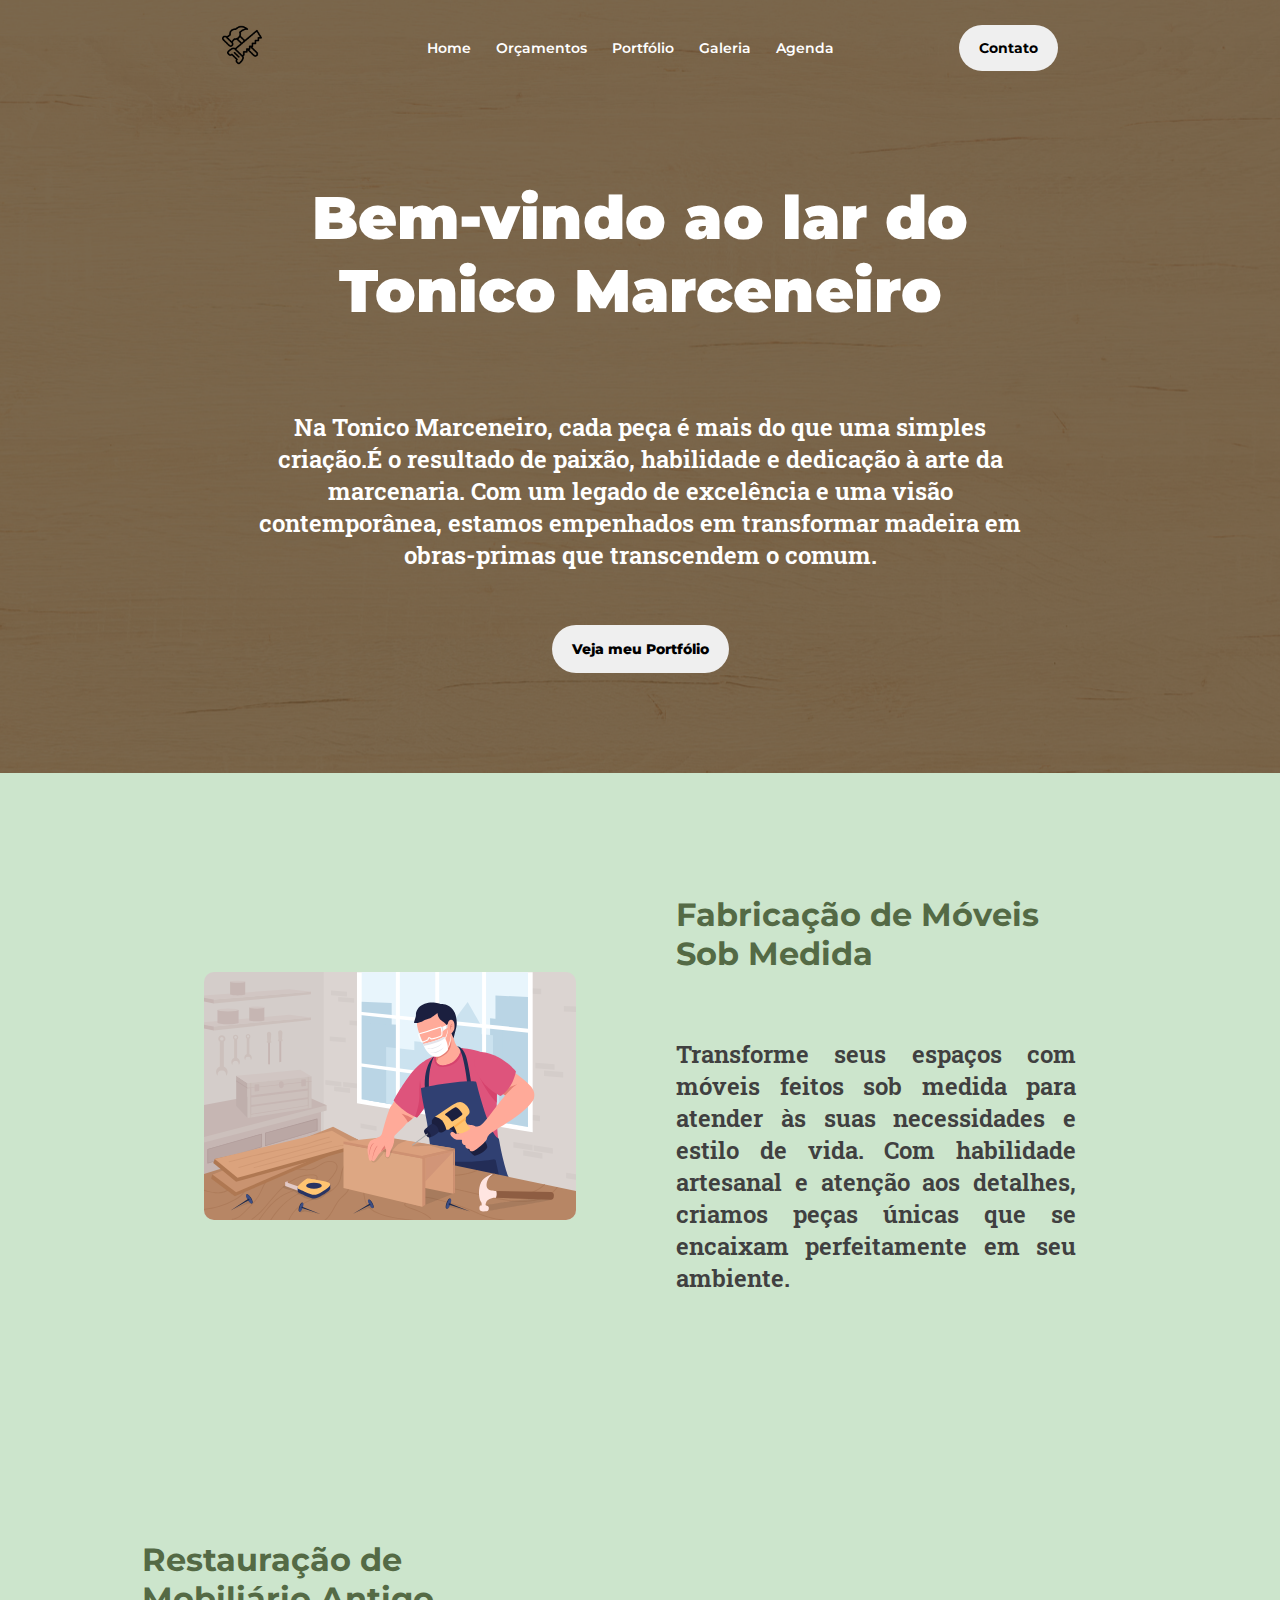
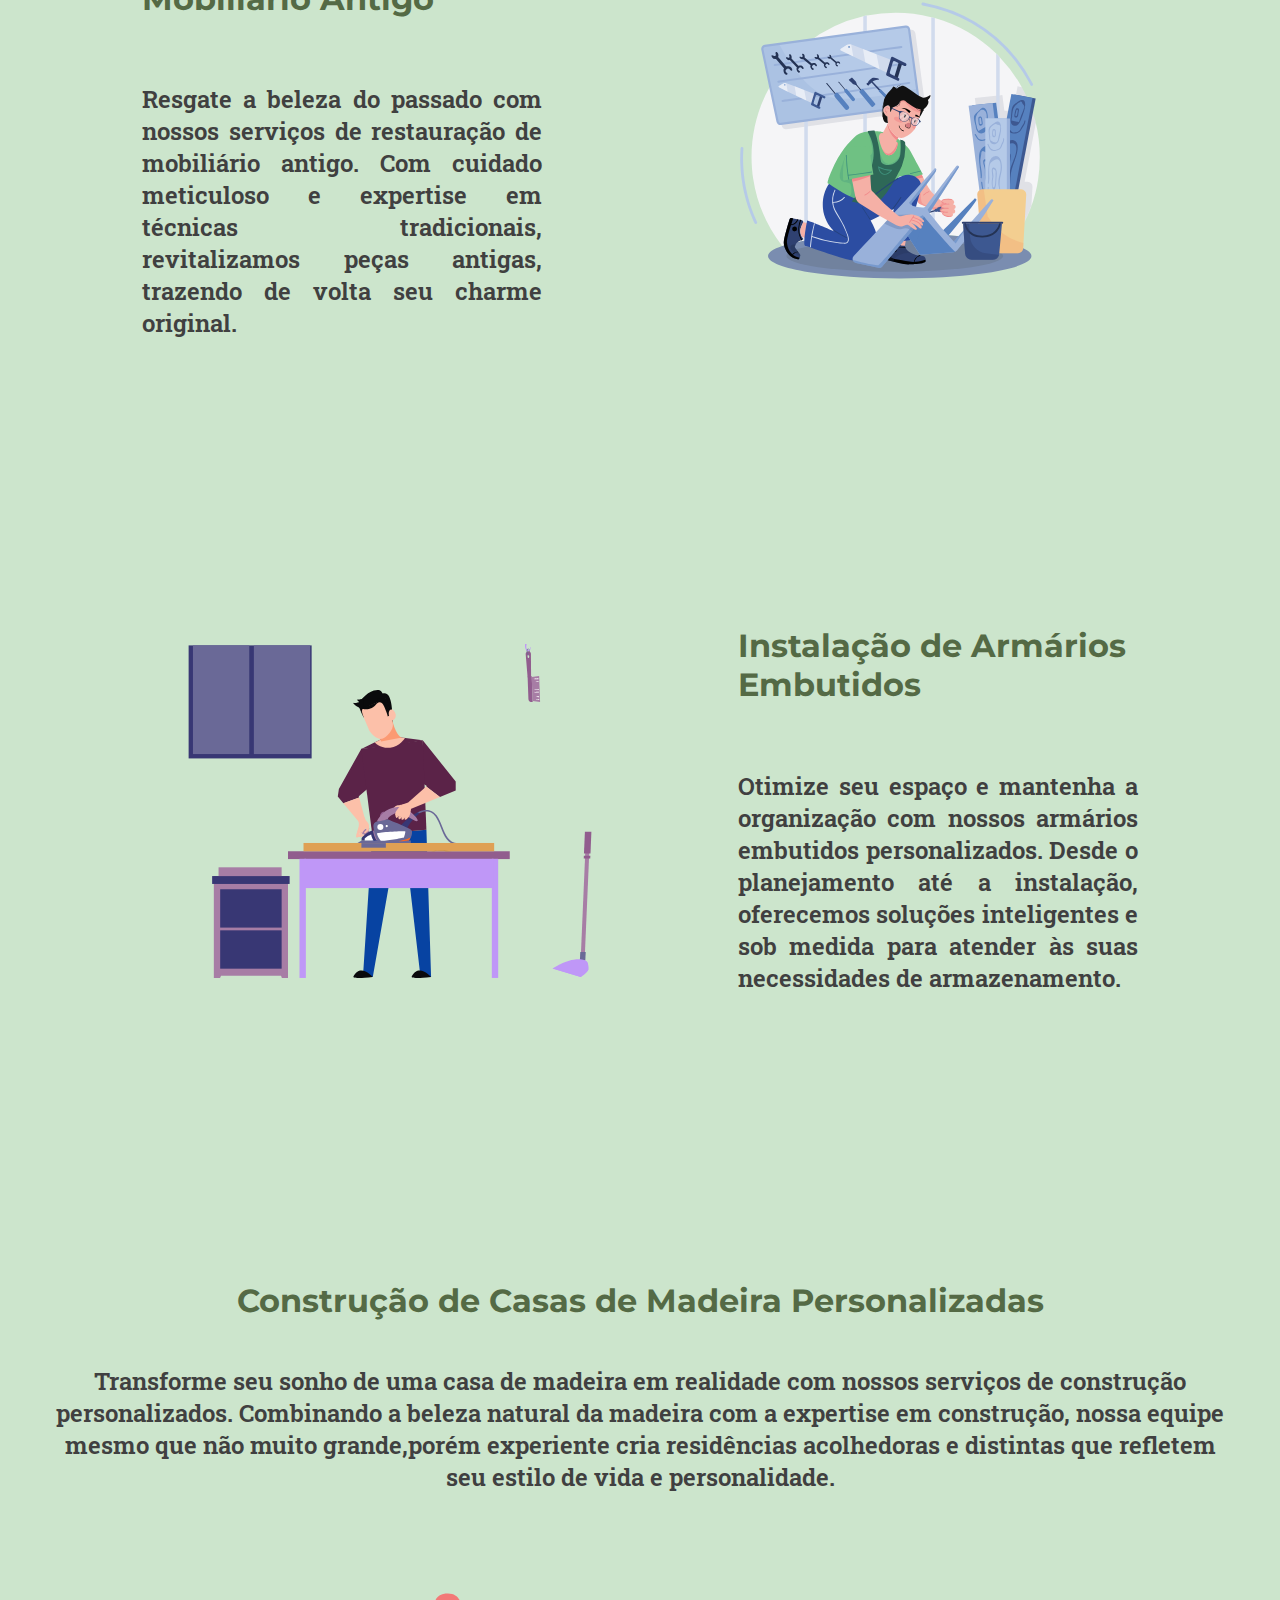
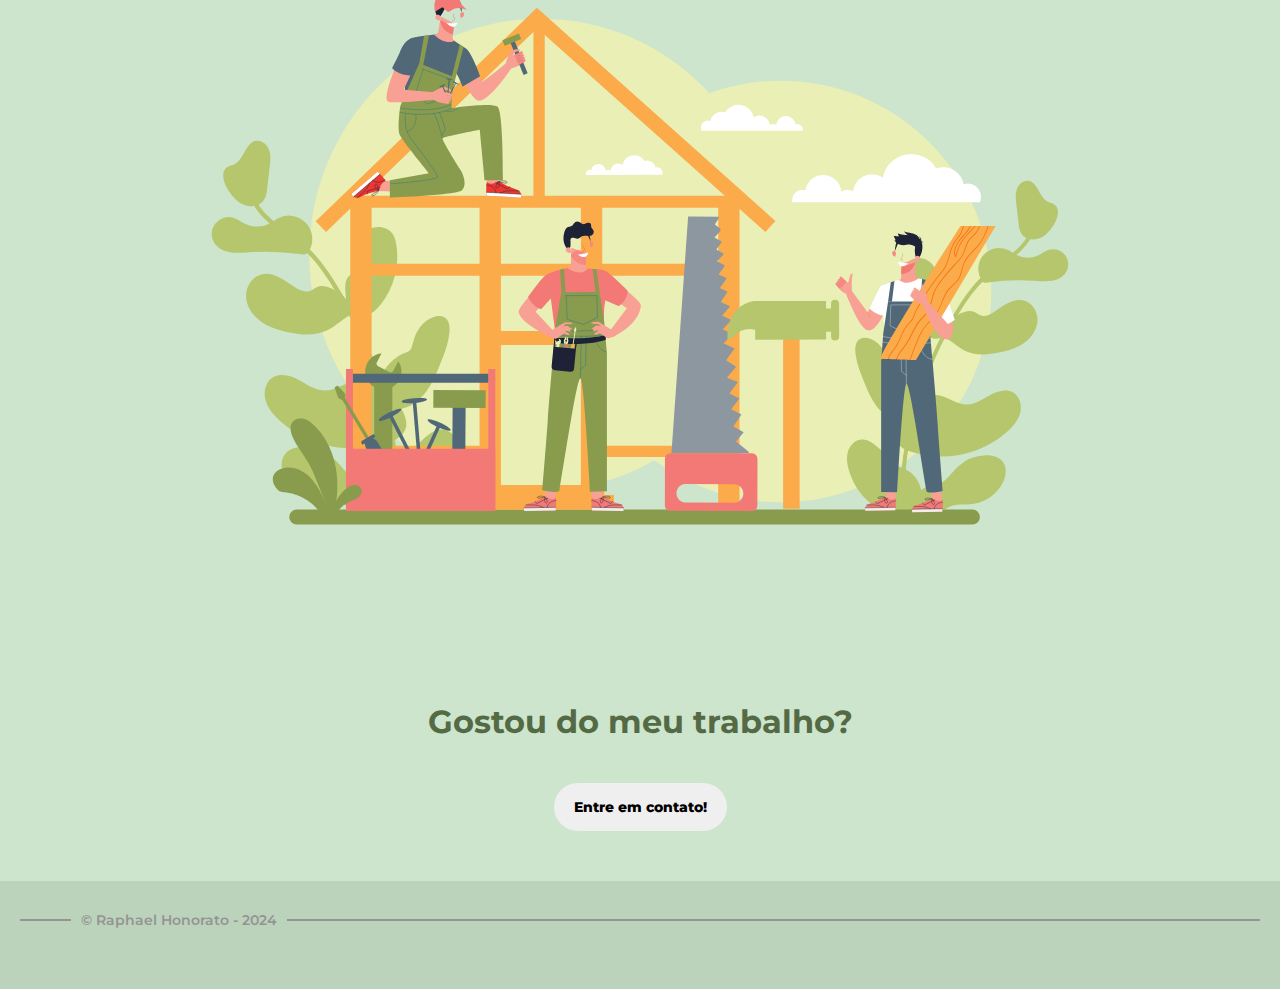
<file: index.html>
<!--

Disciplina: Web Standards
Autor: Raphael Honorato e Silva
Curso: Sistemas para Internet
Data: 03/03/2024

-->

<!DOCTYPE html>
<html lang="pt-br">

<head>
    <link rel="stylesheet" href="./css/fonts.css">
    <link rel="stylesheet" href="./css/index.css">
    <link rel="shortcut icon" href="./assets/images/logo-tools.png" type="image/x-icon">
    <title>Tonico Marceneiro</title>
</head>

<body>
    <div class="container-menu">

        <div class="menu">
            <a href="#"><img id="logo" src="./assets/images/logo-tools.png"></a>


            <ul class="lista-menu">
                <li><a href="#">Home</a> </li>
                <li><a href="#">Orçamentos</a></li>
                <li><a href="#">Portfólio</a></li>
                <li><a href="#">Galeria</a></li>
                <li><a href="#">Agenda</a></li>
            </ul>

            <button id="entrar">Contato</button>
        </div>

        <div class="textos">
            <h1 id="imagine">
                Bem-vindo ao lar do Tonico Marceneiro</h1>

            <p id="texto-principal">
                Na Tonico Marceneiro, cada peça é mais do que uma simples criação.É o resultado de paixão, habilidade e
                dedicação à arte da marcenaria. Com um legado de excelência e uma visão contemporânea, estamos
                empenhados em transformar madeira em obras-primas que transcendem o comum.
            </p>
        </div>

        <button id="botao-textos">Veja meu Portfólio</button>


    </div>

    <div class="container-chat branco">

        <img id="sob-medida" src="./assets/images/moveis.svg">
        <div class="textos">

            <h1>Fabricação de Móveis Sob Medida</h1>

            <p>Transforme seus espaços com móveis feitos sob medida para atender às suas necessidades e estilo de vida.
                Com habilidade artesanal e atenção aos detalhes, criamos peças únicas que se encaixam perfeitamente em
                seu ambiente.</p>

        </div>
    </div>

    <div id="facil" class="container-chat">


        <div class="textos">

            <h1>Restauração de Mobiliário Antigo</h1>

            <p>Resgate a beleza do passado com nossos serviços de restauração de mobiliário antigo. Com cuidado
                meticuloso e expertise em técnicas tradicionais, revitalizamos peças antigas, trazendo de volta seu
                charme original.</p>

        </div>
        <img id="restauracao" src="./assets/images/restauracao.svg">

    </div>

    <div class="container-chat branco">

        <img id="armarios" src="./assets/images/armarios.svg">
        <div class="textos">

            <h1>Instalação de Armários Embutidos</h1>

            <p>Otimize seu espaço e mantenha a organização com nossos armários embutidos personalizados. Desde o
                planejamento até a instalação, oferecemos soluções inteligentes e sob medida para atender às suas
                necessidades de armazenamento. </p>

        </div>
    </div>
    <div id="sobre">
        <div class="container-sobre">
            <div class="textos">
                <h1>Construção de Casas de Madeira Personalizadas</h1>
                <p id="construcao-texto">Transforme seu sonho de uma casa de madeira em realidade com nossos serviços de
                    construção
                    personalizados. Combinando a beleza natural da madeira com a expertise em construção, nossa equipe
                    mesmo que não muito grande,porém experiente cria residências acolhedoras e distintas que refletem
                    seu estilo de vida e
                    personalidade. </p>


            </div>
            <img id="construcao" src="./assets/images/casa.svg">
        </div>
    </div>

    <div class="container-final">

        <h1>Gostou do meu trabalho?</h1>
        <button id="botao-contato">Entre em contato!</button>
    </div>

    <footer>

        <hr id="linha1"><a id="copyright" href="https://github.com/raphahonorato" target="_blank">
            © Raphael Honorato - 2024 </a>
        <hr id="linha2">
    </footer>

</body>

</html>
</file>
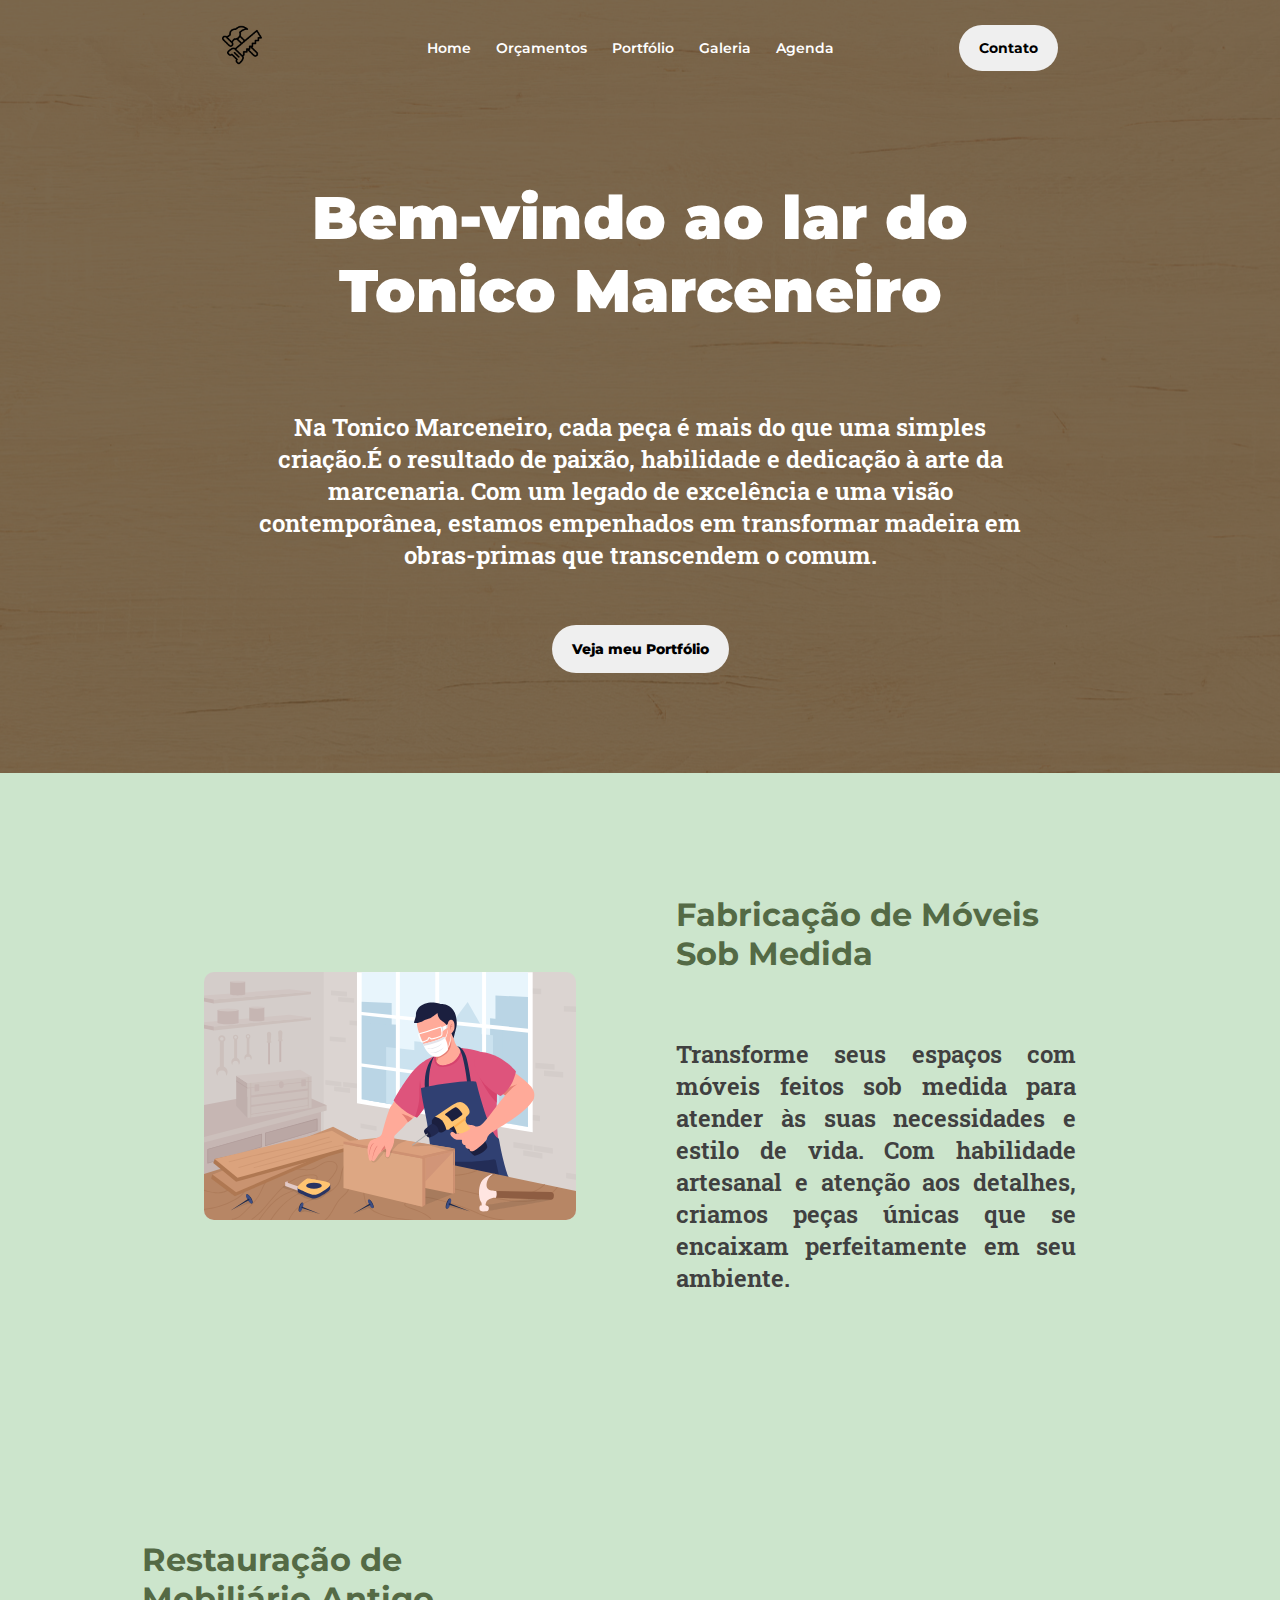
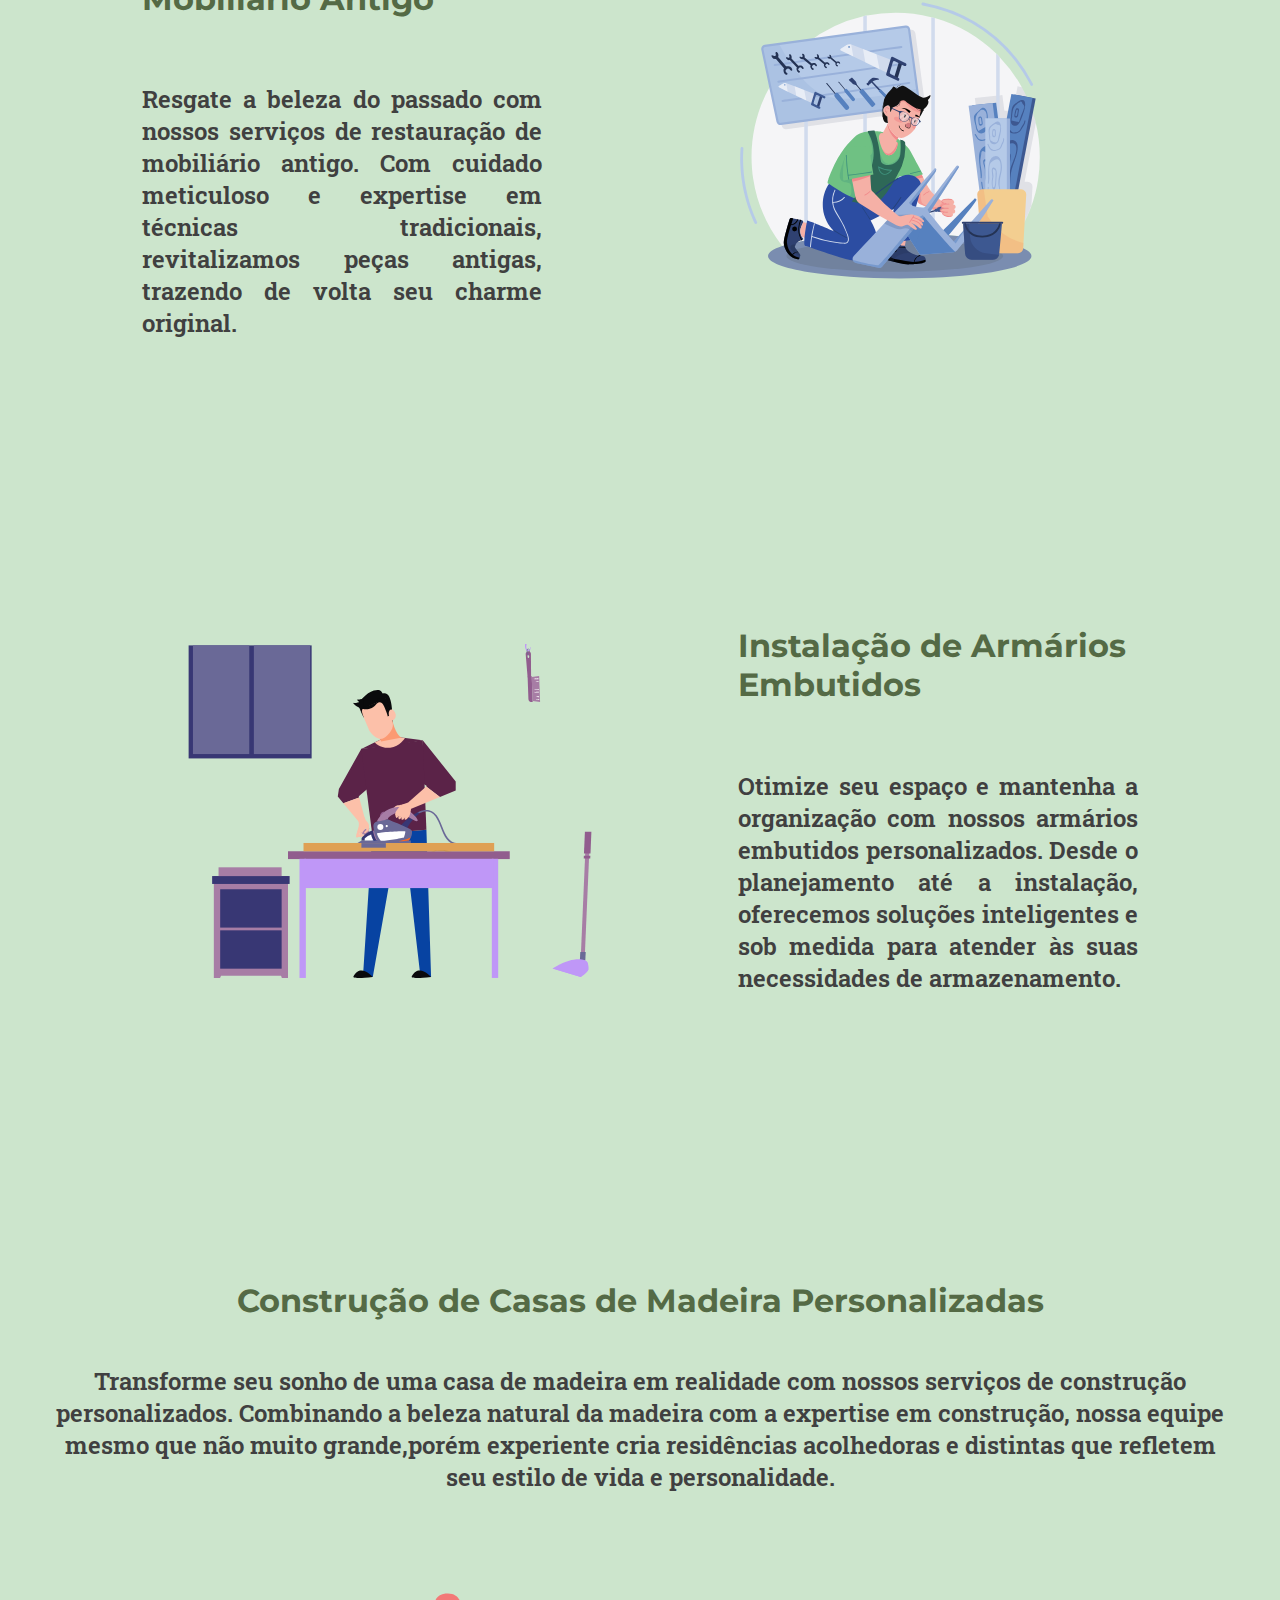
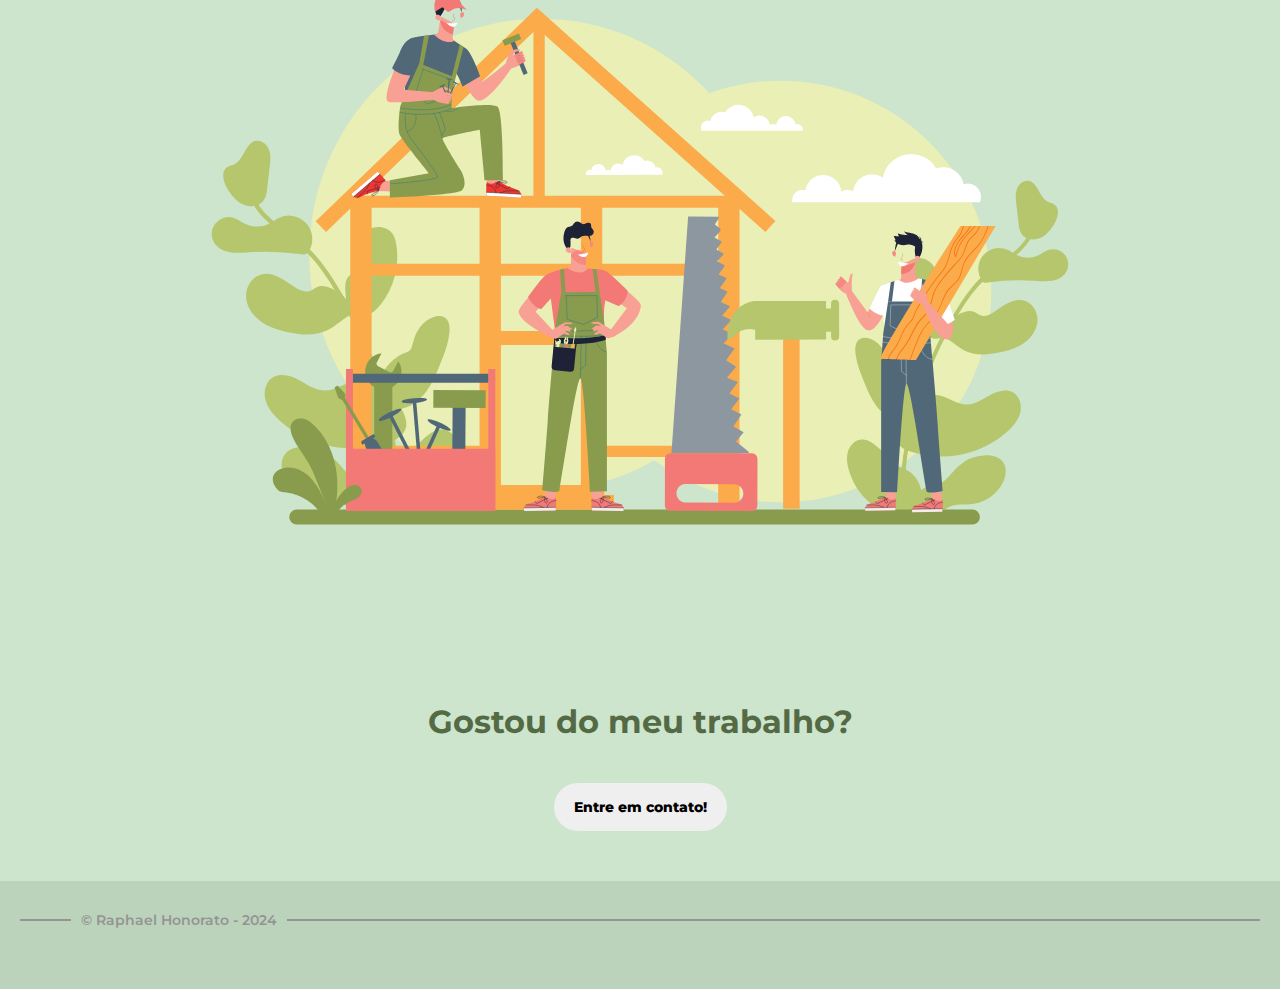
<file: public/src/index.html>
<!DOCTYPE html>
<html lang="pt-br">

<head>
    <link rel="stylesheet" href="../css/fonts.css">
    <link rel="stylesheet" href="./index.css">
    <link rel="shortcut icon" href="../assets/images/logo-tools.png" type="image/x-icon">
    <title>Tonico Marceneiro</title>
</head>

<body>
    <div class="container-menu">

        <div class="menu">
            <a href="#"><img id="logo" src="../assets/images/logo-tools.png"></a>


            <ul class="lista-menu">
                <li><a href="#">Home</a> </li>
                <li><a href="#">Orçamentos</a></li>
                <li><a href="#">Portfólio</a></li>
                <li><a href="#">Galeria</a></li>
                <li><a href="#">Agenda</a></li>
            </ul>

            <button id="entrar">Contato</button>
        </div>

        <div class="textos">
            <h1 id="imagine">
                Bem-vindo ao lar do Tonico Marceneiro</h1>

            <p id="texto-principal">
                Na Tonico Marceneiro, cada peça é mais do que uma simples criação.É o resultado de paixão, habilidade e
                dedicação à arte da marcenaria. Com um legado de excelência e uma visão contemporânea, estamos
                empenhados em transformar madeira em obras-primas que transcendem o comum.
            </p>
        </div>

        <button id="botao-textos">Veja meu Portfólio</button>


    </div>

    <div class="container-chat branco">

        <img id="sob-medida" src="../assets/images/12.svg">
        <div class="textos">

            <h1>Fabricação de Móveis Sob Medida</h1>

            <p>Transforme seus espaços com móveis feitos sob medida para atender às suas necessidades e estilo de vida.
                Com habilidade artesanal e atenção aos detalhes, criamos peças únicas que se encaixam perfeitamente em
                seu ambiente.</p>

        </div>
    </div>

    <div id="facil" class="container-chat">


        <div class="textos">

            <h1>Restauração de Mobiliário Antigo</h1>

            <p>Resgate a beleza do passado com nossos serviços de restauração de mobiliário antigo. Com cuidado
                meticuloso e expertise em técnicas tradicionais, revitalizamos peças antigas, trazendo de volta seu
                charme original.</p>

        </div>
        <img id="restauracao" src="../assets/images/4.svg">

    </div>

    <div class="container-chat branco">

        <img id="armarios" src="../assets/images/6.svg">
        <div class="textos">

            <h1>Instalação de Armários Embutidos</h1>

            <p>Otimize seu espaço e mantenha a organização com nossos armários embutidos personalizados. Desde o
                planejamento até a instalação, oferecemos soluções inteligentes e sob medida para atender às suas
                necessidades de armazenamento. </p>

        </div>
    </div>
    <div id="sobre">
        <div class="container-sobre">
            <div class="textos">
                <h1>Construção de Casas de Madeira Personalizadas</h1>
                <p id="construcao-texto">Transforme seu sonho de uma casa de madeira em realidade com nossos serviços de
                    construção
                    personalizados. Combinando a beleza natural da madeira com a expertise em construção, nossa equipe
                    mesmo que não muito grande,porém experiente cria residências acolhedoras e distintas que refletem
                    seu estilo de vida e
                    personalidade. </p>


            </div>
            <img id="construcao" src="../assets/images/1.svg" alt="">
        </div>
    </div>

    <div class="container-final">

        <h1>Gostou do meu trabalho?</h1>
        <button id="botao-contato">Entre em contato!</button>
    </div>

    <footer>

        <hr id="linha1"><a id="copyright" href="https://github.com/raphahonorato" target="_blank">
            © Raphael Honorato - 2024 </a>
        <hr id="linha2">
    </footer>

</body>

</html>
</file>
<file: css/fonts.css>
@import url('https://fonts.googleapis.com/css2?family=Montserrat:ital,wght@0,100..900;1,100..900&display=swap');

@import url('https://fonts.googleapis.com/css2?family=Montserrat:ital,wght@0,100..900;1,100..900&family=Roboto+Slab:wght@100..900&display=swap');
</file>
<file: css/index.css>
body {
    margin: 0;
    background-color: #CCE5CC;
}

.container-menu {
    display: flex;
    flex-direction: column;
    justify-content: center;
    align-items: center;
    background-color: #634D2F;
    padding-bottom: 100px;
    background-image: url('../assets/images/madeira.png');
    background-repeat: no-repeat;
    background-position: center;
}

#logo {
    width: 40px;
}

.container-menu .menu {
    display: flex;
    flex-direction: row;
    justify-content: space-around;
    padding-top: 25px;
    width: 75%;
}

.lista-menu {
    display: flex;
    flex-direction: row;
    justify-content: center;
    align-items: center;
    gap: 25px;
    list-style-type: none;
    font: 600 14px 'Montserrat';

}

.lista-menu a {
    text-decoration: none;
    color: #fff;
}

.lista-menu a:hover {
    text-decoration: underline;
}

#download-botao,
#entrar {
    color: #000;
    padding: 0px 20px 0px 20px;
    border-radius: 25px;
    justify-content: center;
    align-items: center;
    text-align: center;
    font: 700 14px 'Montserrat';
    border: none;
}

#download-botao:hover,
#entrar:hover {
    transition: 0.3s;
    box-shadow: 0px 8px 15px rgba(255, 255, 255, 0.2);
    cursor: pointer;
}

#botao-textos {
    color: #000;
    padding: 15px 20px;
    border-radius: 25px;
    justify-content: center;
    align-items: center;
    text-align: center;
    font: 800 14px 'Montserrat';
    border: none;
    cursor: pointer;
}

#botao-textos:hover {
    transition: 0.3s;
    box-shadow: 0px 8px 15px rgba(255, 255, 255, 0.2);
}

#botao-contato {
    color: #000;
    padding: 15px 20px;
    border-radius: 25px;
    justify-content: center;
    align-items: center;
    text-align: center;
    font: 800 14px 'Montserrat';
    border: none;
    cursor: pointer;
}

#botao-contato:hover {
    transition: 0.3s;
    box-shadow: 0px 8px 15px rgba(0, 0, 0, 0.2);
}

#sob-medida {
    width: 30%;
    border-radius: 10px;
}

#restauracao {
    width: 40%;
    border-radius: 10px;
}

#armarios {
    width: 40%;
    border-radius: 10px;
}

.container-menu .textos {
    display: flex;
    flex-direction: column;
    justify-content: center;
    align-items: center;
    text-align: center;
    gap: 20px;
    width: 780px;
    color: #fff;
    padding-top: 70px;
    padding-bottom: 30px;
}

#imagine {
    font-size: 60px;
    font-weight: 900;
    color: #fff;
}

#texto-principal {
    color: #fff;
    text-align: center;
}

#download-imagem {
    width: 25px;
    height: 25px;
}

.background {
    display: flex;
    flex-direction: row;
    justify-content: space-between;
    width: 100%;
}

.container-chat {
    display: flex;
    flex-direction: row;
    justify-content: center;
    align-items: center;
    gap: 100px;
    padding: 100px 20px;
}

.container-chat .textos {
    display: flex;
    flex-direction: column;
    justify-content: center;
    align-items: center;
    width: 400px;
    gap: 20px;
}

#sobre {
    display: flex;
    flex-direction: column;
    align-items: center;
}

.container-sobre {
    display: flex;
    flex-direction: column;
    justify-content: center;
    align-items: center;
    align-content: center;
    gap: 20px;
    padding: 100px 20px;
    max-width: 1180px;
}

.container-sobre .textos {
    display: flex;
    flex-direction: column;
    justify-content: center;
    align-items: center;
    text-align: center;
    width: 1180px;
}

#print {
    width: 100%;
}

.container-final {
    display: flex;
    flex-direction: column;
    justify-content: center;
    align-items: center;
    gap: 20px;
    padding-bottom: 50px;
}

h1 {
    font-family: 'Montserrat';
    color: #546A45;
}

p {
    font: 600 1.5rem 'Roboto Slab';
    color: #404040;
    text-align: justify;
}

#construcao {
    width: 80%;
}

#construcao-texto {
    text-align: center;
}

footer {
    display: flex;
    flex-direction: row;
    align-items: center;
    padding: 20px 20px 50px 20px;
    background-color: #bbd3bb;
}

#linha1 {
    width: 5%;
    border: solid 1px #949494;
}

#linha2 {
    width: 100%;
    border: solid 1px #949494;
}

#copyright {
    display: flex;
    flex-direction: row;
    align-items: center;
    justify-content: center;
    gap: 10px;
    padding: 10px;
    text-wrap: nowrap;
    text-decoration: none;
    color: #949494;
    font: 600 14px 'Montserrat';
}

#copyright:hover {
    color: #626262;
}
</file>
<file: public/css/fonts.css>
@import url('https://fonts.googleapis.com/css2?family=Montserrat:ital,wght@0,100..900;1,100..900&display=swap');

@import url('https://fonts.googleapis.com/css2?family=Montserrat:ital,wght@0,100..900;1,100..900&family=Roboto+Slab:wght@100..900&display=swap');
</file>
<file: public/src/index.css>
body {
    margin: 0;
    background-color: #CCE5CC;
}

.container-menu {
    display: flex;
    flex-direction: column;
    justify-content: center;
    align-items: center;
    background-color: #634D2F;
    padding-bottom: 100px;
    background-image: url('../../../assets/images/madeira.png');
    background-repeat: no-repeat;
    background-position: center;
}

#logo {
    width: 40px;
}

.container-menu .menu {
    display: flex;
    flex-direction: row;
    justify-content: space-around;
    padding-top: 25px;
    width: 75%;
}

.lista-menu {
    display: flex;
    flex-direction: row;
    justify-content: center;
    align-items: center;
    gap: 25px;
    list-style-type: none;
    font: 600 14px 'Montserrat';

}

.lista-menu a {
    text-decoration: none;
    color: #fff;
}

.lista-menu a:hover {
    text-decoration: underline;
}

#download-botao,
#entrar {
    color: #000;
    padding: 0px 20px 0px 20px;
    border-radius: 25px;
    justify-content: center;
    align-items: center;
    text-align: center;
    font: 700 14px 'Montserrat';
    border: none;
}

#download-botao:hover,
#entrar:hover {
    transition: 0.3s;
    box-shadow: 0px 8px 15px rgba(255, 255, 255, 0.2);
    cursor: pointer;
}

#botao-textos {
    color: #000;
    padding: 15px 20px;
    border-radius: 25px;
    justify-content: center;
    align-items: center;
    text-align: center;
    font: 800 14px 'Montserrat';
    border: none;
    cursor: pointer;
}

#botao-textos:hover {
    transition: 0.3s;
    box-shadow: 0px 8px 15px rgba(255, 255, 255, 0.2);
}

#botao-contato {
    color: #000;
    padding: 15px 20px;
    border-radius: 25px;
    justify-content: center;
    align-items: center;
    text-align: center;
    font: 800 14px 'Montserrat';
    border: none;
    cursor: pointer;
}

#botao-contato:hover {
    transition: 0.3s;
    box-shadow: 0px 8px 15px rgba(0, 0, 0, 0.2);
}

#sob-medida {
    width: 30%;
    border-radius: 10px;
}

#restauracao {
    width: 40%;
    border-radius: 10px;
}

#armarios {
    width: 40%;
    border-radius: 10px;
}

.container-menu .textos {
    display: flex;
    flex-direction: column;
    justify-content: center;
    align-items: center;
    text-align: center;
    gap: 20px;
    width: 780px;
    color: #fff;
    padding-top: 70px;
    padding-bottom: 30px;
}

#imagine {
    font-size: 60px;
    font-weight: 900;
    color: #fff;
}

#texto-principal {
    color: #fff;
    text-align: center;
}

#download-imagem {
    width: 25px;
    height: 25px;
}

.background {
    display: flex;
    flex-direction: row;
    justify-content: space-between;
    width: 100%;
}

.container-chat {
    display: flex;
    flex-direction: row;
    justify-content: center;
    align-items: center;
    gap: 100px;
    padding: 100px 20px;
}

.container-chat .textos {
    display: flex;
    flex-direction: column;
    justify-content: center;
    align-items: center;
    width: 400px;
    gap: 20px;
}

#sobre {
    display: flex;
    flex-direction: column;
    align-items: center;
}

.container-sobre {
    display: flex;
    flex-direction: column;
    justify-content: center;
    align-items: center;
    align-content: center;
    gap: 20px;
    padding: 100px 20px;
    max-width: 1180px;
}

.container-sobre .textos {
    display: flex;
    flex-direction: column;
    justify-content: center;
    align-items: center;
    text-align: center;
    width: 1180px;

}

#print {
    width: 100%;
}

.container-final {
    display: flex;
    flex-direction: column;
    justify-content: center;
    align-items: center;
    gap: 20px;
    padding-bottom: 50px;
}

h1 {
    font-family: 'Montserrat';
    color: #546A45;
}

p {
    font: 600 1.5rem 'Roboto Slab';
    color: #404040;
    text-align: justify;
}

#construcao {
    width: 80%;
}

#construcao-texto {
    text-align: center;
}

footer {
    display: flex;
    flex-direction: row;
    align-items: center;
    padding: 20px 20px 50px 20px;
    background-color: #bbd3bb;
}

#linha1 {
    width: 5%;
    border: solid 1px #949494;
}

#linha2 {
    width: 100%;
    border: solid 1px #949494;
}

#copyright {
    display: flex;
    flex-direction: row;
    align-items: center;
    justify-content: center;
    gap: 10px;
    padding: 10px;
    text-wrap: nowrap;
    text-decoration: none;
    color: #949494;
    font: 600 14px 'Montserrat';
}

#copyright:hover {
    color: #626262;
}
</file>
